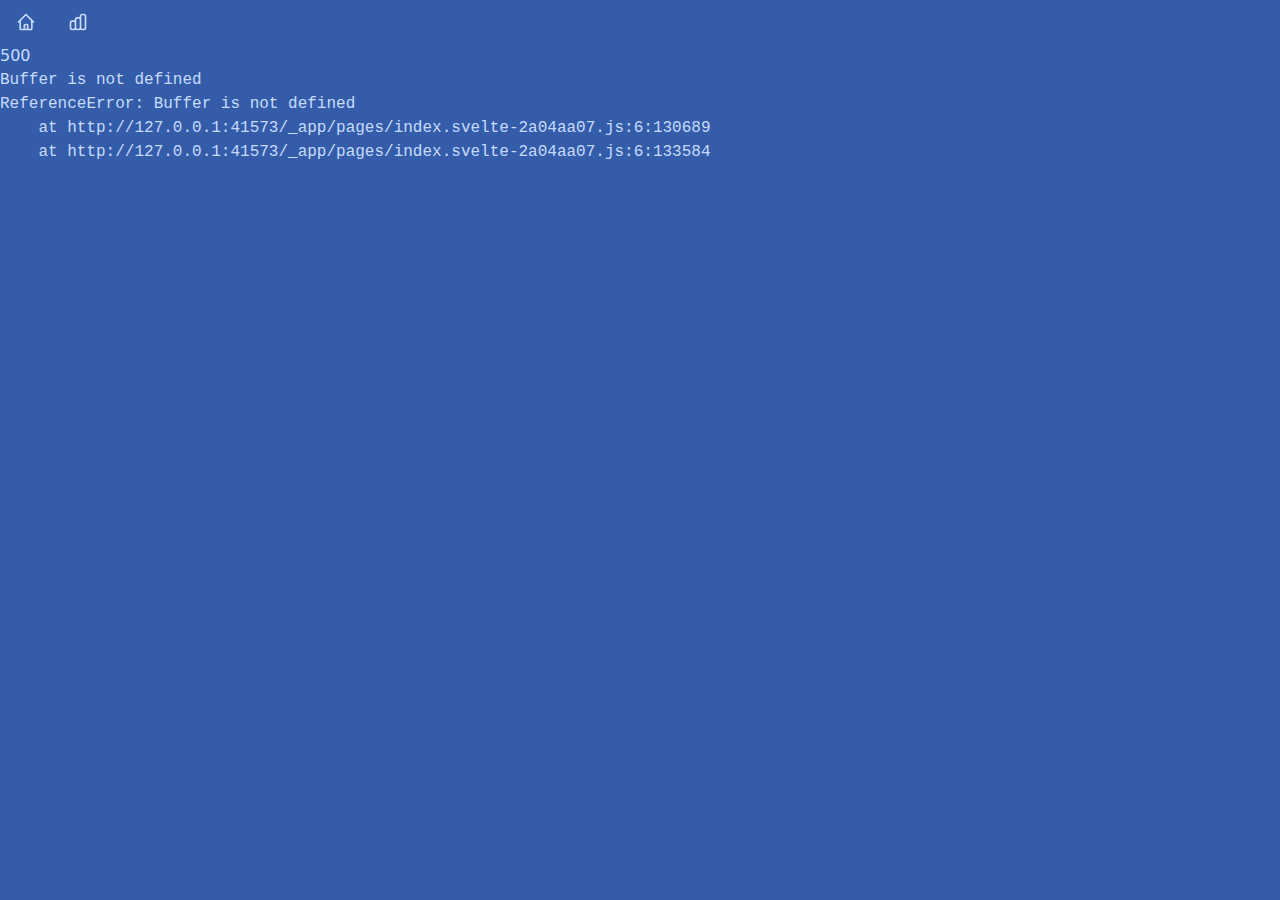
<file: index.html>
<!DOCTYPE html>
<html lang="en" data-theme="aqua">
	<head>
		<meta charset="utf-8" />
		<meta name="description" content="" />
		<link rel="icon" href="./favicon.png" />
		<meta name="viewport" content="width=device-width, initial-scale=1" />
		<meta http-equiv="content-security-policy" content="">
	<link rel="stylesheet" href="/_app/assets/pages/__layout.svelte-b5815e6b.css">
	<link rel="modulepreload" href="/_app/start-9cf61a0e.js">
	<link rel="modulepreload" href="/_app/chunks/index-1bbfa128.js">
	<link rel="modulepreload" href="/_app/pages/__layout.svelte-90166d5e.js">
	<link rel="modulepreload" href="/_app/pages/index.svelte-2a04aa07.js">
	</head>
	<body>
		<div>


<ul class="menu menu-horizontal bg-base-100 rounded-box "><li><a href="/"><svg xmlns="http://www.w3.org/2000/svg" class="h-5 w-5" fill="none" viewBox="0 0 24 24" stroke="currentColor"><path stroke-linecap="round" stroke-linejoin="round" stroke-width="2" d="M3 12l2-2m0 0l7-7 7 7M5 10v10a1 1 0 001 1h3m10-11l2 2m-2-2v10a1 1 0 01-1 1h-3m-6 0a1 1 0 001-1v-4a1 1 0 011-1h2a1 1 0 011 1v4a1 1 0 001 1m-6 0h6"></path></svg></a></li>

  <li><a href="./ap-to-sta"><svg xmlns="http://www.w3.org/2000/svg" class="h-5 w-5" fill="none" viewBox="0 0 24 24" stroke="currentColor"><path stroke-linecap="round" stroke-linejoin="round" stroke-width="2" d="M9 19v-6a2 2 0 00-2-2H5a2 2 0 00-2 2v6a2 2 0 002 2h2a2 2 0 002-2zm0 0V9a2 2 0 012-2h2a2 2 0 012 2v10m-6 0a2 2 0 002 2h2a2 2 0 002-2m0 0V5a2 2 0 012-2h2a2 2 0 012 2v14a2 2 0 01-2 2h-2a2 2 0 01-2-2z"></path></svg></a></li></ul>
  <div class="bg-indigo-300 object-cover flex-col p-8 text-center "><h1 class="text-xl">Or Tapiero Final Project</h1></div>


<div class="bg-indigo-300 object-cover flex-col p-8 text-center "></div>

  <div class="bg-indigo-300 object-cover flex-col p-8 text-center "></div>



<div class="bg-indigo-300 object-cover flex-col p-8 text-center "><h2>Switch On/Off:</h2>
    
    

    </div>


		<script type="module" data-hydrate="j5b03m">
		import { start } from "/_app/start-9cf61a0e.js";
		start({
			target: document.querySelector('[data-hydrate="j5b03m"]').parentNode,
			paths: {"base":"","assets":""},
			session: {},
			route: true,
			spa: false,
			trailing_slash: "never",
			hydrate: {
				status: 200,
				error: null,
				nodes: [
					import("/_app/pages/__layout.svelte-90166d5e.js"),
						import("/_app/pages/index.svelte-2a04aa07.js")
				],
				params: {},
				routeId: ""
			}
		});
	</script></div>
	</body>
</html>
</file>
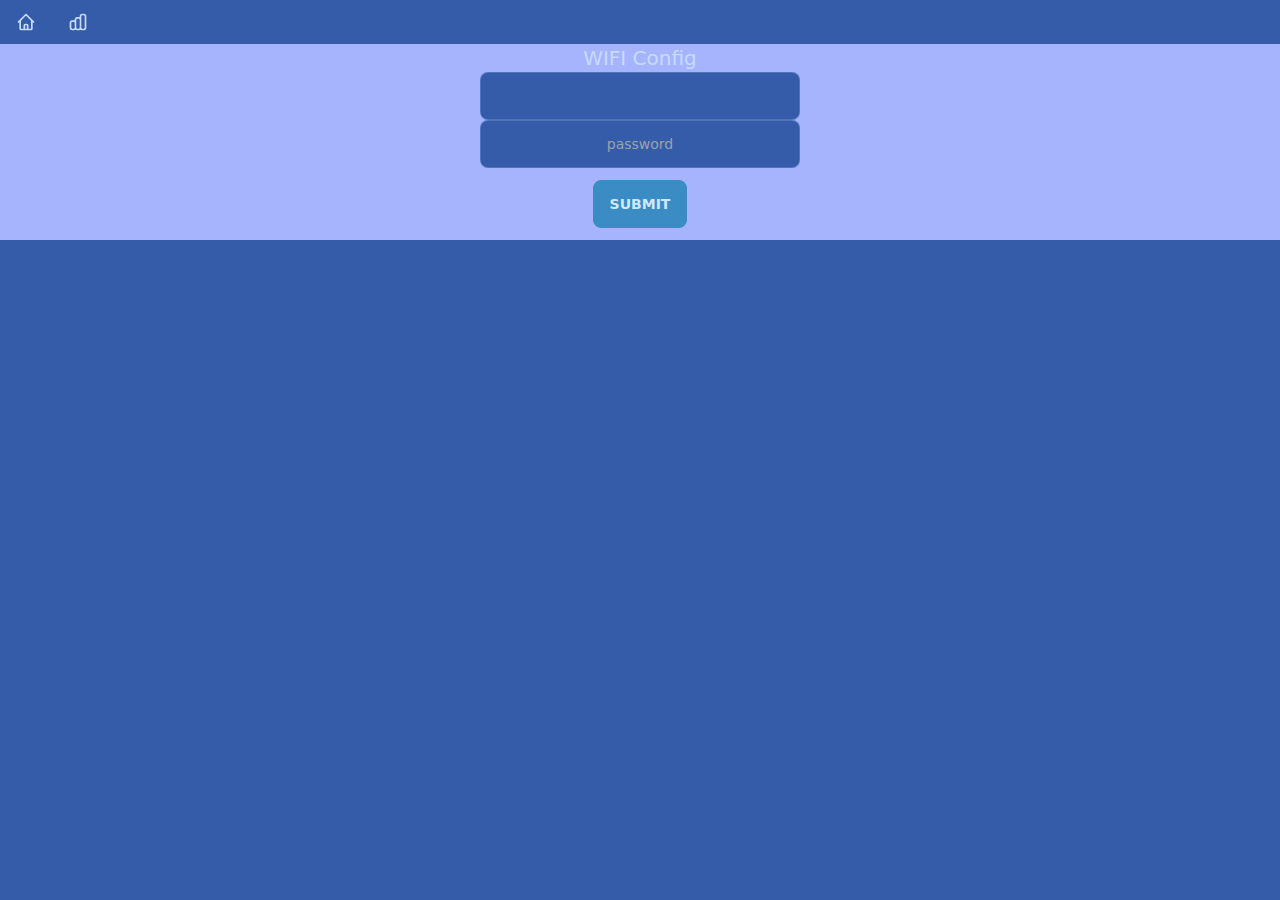
<file: ap-to-sta.html>
<!DOCTYPE html>
<html lang="en" data-theme="aqua">
	<head>
		<meta charset="utf-8" />
		<meta name="description" content="" />
		<link rel="icon" href="./favicon.png" />
		<meta name="viewport" content="width=device-width, initial-scale=1" />
		<meta http-equiv="content-security-policy" content="">
	<link rel="stylesheet" href="/_app/assets/pages/__layout.svelte-b5815e6b.css">
	<link rel="modulepreload" href="/_app/start-9cf61a0e.js">
	<link rel="modulepreload" href="/_app/chunks/index-1bbfa128.js">
	<link rel="modulepreload" href="/_app/pages/__layout.svelte-90166d5e.js">
	<link rel="modulepreload" href="/_app/pages/ap-to-sta.svelte-f6babe36.js">
	</head>
	<body>
		<div>


<ul class="menu menu-horizontal bg-base-100 rounded-box "><li><a href="/"><svg xmlns="http://www.w3.org/2000/svg" class="h-5 w-5" fill="none" viewBox="0 0 24 24" stroke="currentColor"><path stroke-linecap="round" stroke-linejoin="round" stroke-width="2" d="M3 12l2-2m0 0l7-7 7 7M5 10v10a1 1 0 001 1h3m10-11l2 2m-2-2v10a1 1 0 01-1 1h-3m-6 0a1 1 0 001-1v-4a1 1 0 011-1h2a1 1 0 011 1v4a1 1 0 001 1m-6 0h6"></path></svg></a></li>

  <li><a href="./ap-to-sta"><svg xmlns="http://www.w3.org/2000/svg" class="h-5 w-5" fill="none" viewBox="0 0 24 24" stroke="currentColor"><path stroke-linecap="round" stroke-linejoin="round" stroke-width="2" d="M9 19v-6a2 2 0 00-2-2H5a2 2 0 00-2 2v6a2 2 0 002 2h2a2 2 0 002-2zm0 0V9a2 2 0 012-2h2a2 2 0 012 2v10m-6 0a2 2 0 002 2h2a2 2 0 002-2m0 0V5a2 2 0 012-2h2a2 2 0 012 2v14a2 2 0 01-2 2h-2a2 2 0 01-2-2z"></path></svg></a></li></ul>
  <div class="bg-indigo-300 object-cover flex-col text-center "><h1 class="text-xl">WIFI Config</h1></div>

  <div class="bg-indigo-300 object-cover flex-col text-center "><input type="text" class="input input-bordered w-full max-w-xs text-center" value=""></div>


<div class="bg-indigo-300 object-cover flex-col text-center "><input type="password" placeholder="password" class="input input-bordered w-full max-w-xs text-center" value=""></div>
  <div class="bg-indigo-300 object-cover flex-col text-center "><button class="btn m-3 flex-col text-center">Submit</button></div>






		<script type="module" data-hydrate="1iu7hgk">
		import { start } from "/_app/start-9cf61a0e.js";
		start({
			target: document.querySelector('[data-hydrate="1iu7hgk"]').parentNode,
			paths: {"base":"","assets":""},
			session: {},
			route: true,
			spa: false,
			trailing_slash: "never",
			hydrate: {
				status: 200,
				error: null,
				nodes: [
					import("/_app/pages/__layout.svelte-90166d5e.js"),
						import("/_app/pages/ap-to-sta.svelte-f6babe36.js")
				],
				params: {},
				routeId: "ap-to-sta"
			}
		});
	</script></div>
	</body>
</html>
</file>
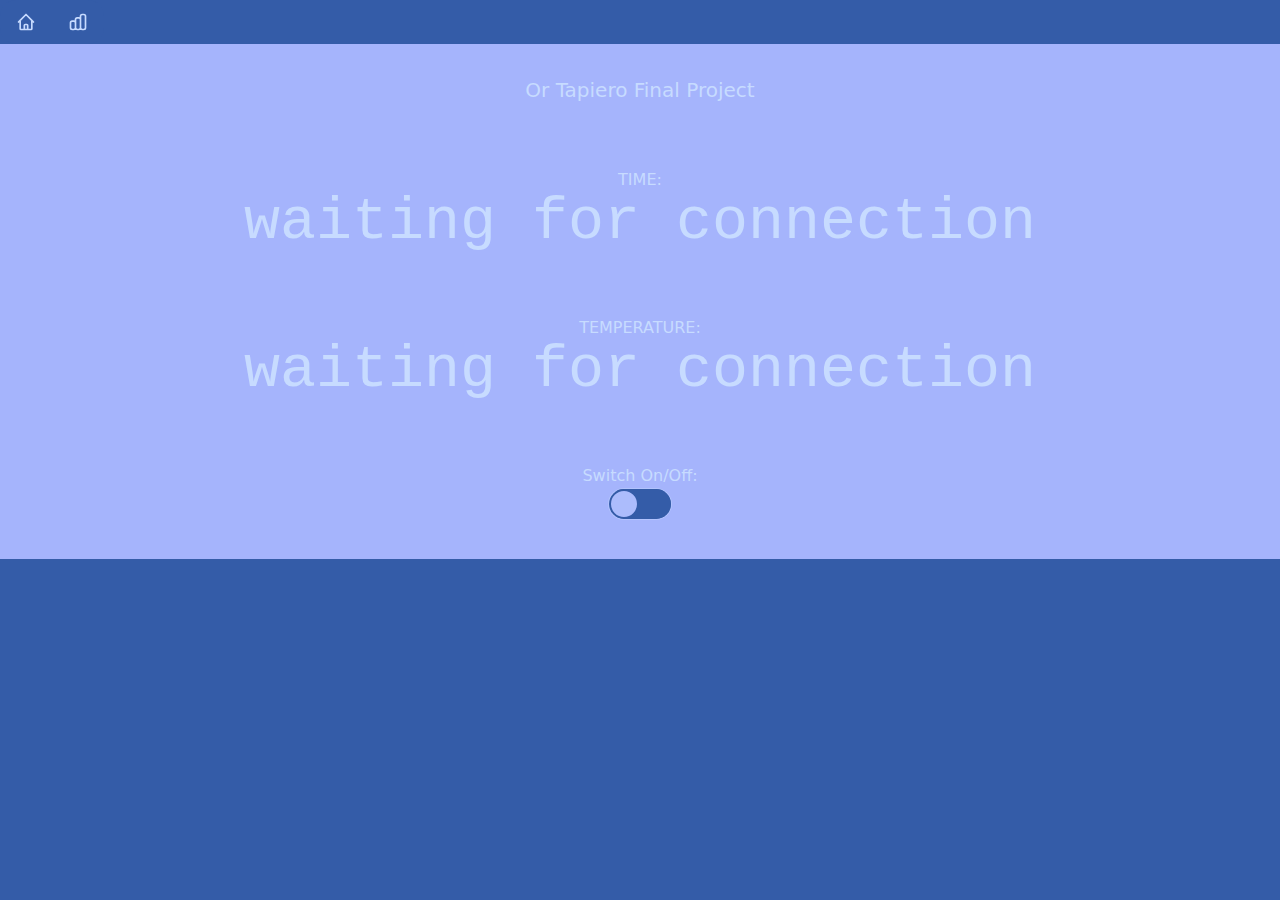
<file: index-websocket-beckup.html>
<!DOCTYPE html>
<html lang="en" data-theme="aqua">
	<head>
		<meta charset="utf-8" />
		<meta name="description" content="" />
		<link rel="icon" href="./favicon.png" />
		<meta name="viewport" content="width=device-width, initial-scale=1" />
		<meta http-equiv="content-security-policy" content="">
	<link rel="stylesheet" href="/_app/assets/pages/__layout.svelte-b5815e6b.css">
	<link rel="modulepreload" href="/_app/start-9cf61a0e.js">
	<link rel="modulepreload" href="/_app/chunks/index-1bbfa128.js">
	<link rel="modulepreload" href="/_app/pages/__layout.svelte-90166d5e.js">
	<link rel="modulepreload" href="/_app/pages/index-websocket-beckup.svelte-8babc4b8.js">
	</head>
	<body>
		<div>


<ul class="menu menu-horizontal bg-base-100 rounded-box "><li><a href="/"><svg xmlns="http://www.w3.org/2000/svg" class="h-5 w-5" fill="none" viewBox="0 0 24 24" stroke="currentColor"><path stroke-linecap="round" stroke-linejoin="round" stroke-width="2" d="M3 12l2-2m0 0l7-7 7 7M5 10v10a1 1 0 001 1h3m10-11l2 2m-2-2v10a1 1 0 01-1 1h-3m-6 0a1 1 0 001-1v-4a1 1 0 011-1h2a1 1 0 011 1v4a1 1 0 001 1m-6 0h6"></path></svg></a></li>

  <li><a href="./ap-to-sta"><svg xmlns="http://www.w3.org/2000/svg" class="h-5 w-5" fill="none" viewBox="0 0 24 24" stroke="currentColor"><path stroke-linecap="round" stroke-linejoin="round" stroke-width="2" d="M9 19v-6a2 2 0 00-2-2H5a2 2 0 00-2 2v6a2 2 0 002 2h2a2 2 0 002-2zm0 0V9a2 2 0 012-2h2a2 2 0 012 2v10m-6 0a2 2 0 002 2h2a2 2 0 002-2m0 0V5a2 2 0 012-2h2a2 2 0 012 2v14a2 2 0 01-2 2h-2a2 2 0 01-2-2z"></path></svg></a></li></ul>
  <div class="bg-indigo-300 object-cover flex-col p-8 text-center "><h1 class="text-xl">Or Tapiero Final Project</h1></div>

<div class="bg-indigo-300 object-cover flex-col p-8 text-center "><h2>TIME:</h2>
    <h2 class="font-mono text-6xl"><span style="waiting for connection">waiting for connection</span></h2></div>

<div class="bg-indigo-300 object-cover flex-col p-8 text-center "><h2>TEMPERATURE:</h2>
  <h2 class="font-mono text-6xl"><span style="waiting for connection">waiting for connection</span></h2></div>

<div class="bg-indigo-300 object-cover flex-col p-8 text-center "><h2>Switch On/Off:</h2>
    <input type="checkbox" class="toggle toggle-lg" unchecked></div>


		<script type="module" data-hydrate="pmo374">
		import { start } from "/_app/start-9cf61a0e.js";
		start({
			target: document.querySelector('[data-hydrate="pmo374"]').parentNode,
			paths: {"base":"","assets":""},
			session: {},
			route: true,
			spa: false,
			trailing_slash: "never",
			hydrate: {
				status: 200,
				error: null,
				nodes: [
					import("/_app/pages/__layout.svelte-90166d5e.js"),
						import("/_app/pages/index-websocket-beckup.svelte-8babc4b8.js")
				],
				params: {},
				routeId: "index-websocket-beckup"
			}
		});
	</script></div>
	</body>
</html>
</file>
<file: _app/assets/pages/__layout.svelte-b5815e6b.css>
*,:before,:after{box-sizing:border-box;border-width:0;border-style:solid;border-color:#e5e7eb}:before,:after{--tw-content: ""}html{line-height:1.5;-webkit-text-size-adjust:100%;-moz-tab-size:4;-o-tab-size:4;tab-size:4;font-family:ui-sans-serif,system-ui,-apple-system,BlinkMacSystemFont,Segoe UI,Roboto,Helvetica Neue,Arial,Noto Sans,sans-serif,"Apple Color Emoji","Segoe UI Emoji",Segoe UI Symbol,"Noto Color Emoji"}body{margin:0;line-height:inherit}hr{height:0;color:inherit;border-top-width:1px}abbr:where([title]){-webkit-text-decoration:underline dotted;text-decoration:underline dotted}h1,h2,h3,h4,h5,h6{font-size:inherit;font-weight:inherit}a{color:inherit;text-decoration:inherit}b,strong{font-weight:bolder}code,kbd,samp,pre{font-family:ui-monospace,SFMono-Regular,Menlo,Monaco,Consolas,Liberation Mono,Courier New,monospace;font-size:1em}small{font-size:80%}sub,sup{font-size:75%;line-height:0;position:relative;vertical-align:baseline}sub{bottom:-.25em}sup{top:-.5em}table{text-indent:0;border-color:inherit;border-collapse:collapse}button,input,optgroup,select,textarea{font-family:inherit;font-size:100%;line-height:inherit;color:inherit;margin:0;padding:0}button,select{text-transform:none}button,[type=button],[type=reset],[type=submit]{-webkit-appearance:button;background-color:transparent;background-image:none}:-moz-focusring{outline:auto}:-moz-ui-invalid{box-shadow:none}progress{vertical-align:baseline}::-webkit-inner-spin-button,::-webkit-outer-spin-button{height:auto}[type=search]{-webkit-appearance:textfield;outline-offset:-2px}::-webkit-search-decoration{-webkit-appearance:none}::-webkit-file-upload-button{-webkit-appearance:button;font:inherit}summary{display:list-item}blockquote,dl,dd,h1,h2,h3,h4,h5,h6,hr,figure,p,pre{margin:0}fieldset{margin:0;padding:0}legend{padding:0}ol,ul,menu{list-style:none;margin:0;padding:0}textarea{resize:vertical}input::-moz-placeholder,textarea::-moz-placeholder{opacity:1;color:#9ca3af}input:-ms-input-placeholder,textarea:-ms-input-placeholder{opacity:1;color:#9ca3af}input::placeholder,textarea::placeholder{opacity:1;color:#9ca3af}button,[role=button]{cursor:pointer}:disabled{cursor:default}img,svg,video,canvas,audio,iframe,embed,object{display:block;vertical-align:middle}img,video{max-width:100%;height:auto}[hidden]{display:none}:root,[data-theme]{background-color:hsla(var(--b1) / var(--tw-bg-opacity, 1));color:hsla(var(--bc) / var(--tw-text-opacity, 1))}html{-webkit-tap-highlight-color:transparent}:root{--p: 259 94% 51%;--pf: 259 94% 41%;--sf: 314 100% 38%;--af: 174 60% 41%;--nf: 219 14% 22%;--in: 198 93% 60%;--su: 158 64% 52%;--wa: 43 96% 56%;--er: 0 91% 71%;--inc: 198 100% 12%;--suc: 158 100% 10%;--wac: 43 100% 11%;--erc: 0 100% 14%;--rounded-box: 1rem;--rounded-btn: .5rem;--rounded-badge: 1.9rem;--animation-btn: .25s;--animation-input: .2s;--btn-text-case: uppercase;--btn-focus-scale: .95;--border-btn: 1px;--tab-border: 1px;--tab-radius: .5rem;--pc: 0 0% 100%;--s: 314 100% 47%;--sc: 0 0% 100%;--a: 174 60% 51%;--ac: 175 44% 15%;--n: 219 14% 28%;--nc: 0 0% 100%;--b1: 0 0% 100%;--b2: 0 0% 95%;--b3: 180 2% 90%;--bc: 215 28% 17%}@media (prefers-color-scheme: dark){:root{--p: 262 80% 50%;--pf: 262 80% 40%;--sf: 316 70% 40%;--af: 175 70% 33%;--in: 198 93% 60%;--su: 158 64% 52%;--wa: 43 96% 56%;--er: 0 91% 71%;--inc: 198 100% 12%;--suc: 158 100% 10%;--wac: 43 100% 11%;--erc: 0 100% 14%;--rounded-box: 1rem;--rounded-btn: .5rem;--rounded-badge: 1.9rem;--animation-btn: .25s;--animation-input: .2s;--btn-text-case: uppercase;--btn-focus-scale: .95;--border-btn: 1px;--tab-border: 1px;--tab-radius: .5rem;--pc: 0 0% 100%;--s: 316 70% 50%;--sc: 0 0% 100%;--a: 175 70% 41%;--ac: 0 0% 100%;--n: 218 18% 12%;--nf: 223 17% 8%;--nc: 220 13% 69%;--b1: 220 18% 20%;--b2: 220 17% 17%;--b3: 219 18% 15%;--bc: 220 13% 69%}}[data-theme=light]{--p: 259 94% 51%;--pf: 259 94% 41%;--sf: 314 100% 38%;--af: 174 60% 41%;--nf: 219 14% 22%;--in: 198 93% 60%;--su: 158 64% 52%;--wa: 43 96% 56%;--er: 0 91% 71%;--inc: 198 100% 12%;--suc: 158 100% 10%;--wac: 43 100% 11%;--erc: 0 100% 14%;--rounded-box: 1rem;--rounded-btn: .5rem;--rounded-badge: 1.9rem;--animation-btn: .25s;--animation-input: .2s;--btn-text-case: uppercase;--btn-focus-scale: .95;--border-btn: 1px;--tab-border: 1px;--tab-radius: .5rem;--pc: 0 0% 100%;--s: 314 100% 47%;--sc: 0 0% 100%;--a: 174 60% 51%;--ac: 175 44% 15%;--n: 219 14% 28%;--nc: 0 0% 100%;--b1: 0 0% 100%;--b2: 0 0% 95%;--b3: 180 2% 90%;--bc: 215 28% 17%}[data-theme=dark]{--p: 262 80% 50%;--pf: 262 80% 40%;--sf: 316 70% 40%;--af: 175 70% 33%;--in: 198 93% 60%;--su: 158 64% 52%;--wa: 43 96% 56%;--er: 0 91% 71%;--inc: 198 100% 12%;--suc: 158 100% 10%;--wac: 43 100% 11%;--erc: 0 100% 14%;--rounded-box: 1rem;--rounded-btn: .5rem;--rounded-badge: 1.9rem;--animation-btn: .25s;--animation-input: .2s;--btn-text-case: uppercase;--btn-focus-scale: .95;--border-btn: 1px;--tab-border: 1px;--tab-radius: .5rem;--pc: 0 0% 100%;--s: 316 70% 50%;--sc: 0 0% 100%;--a: 175 70% 41%;--ac: 0 0% 100%;--n: 218 18% 12%;--nf: 223 17% 8%;--nc: 220 13% 69%;--b1: 220 18% 20%;--b2: 220 17% 17%;--b3: 219 18% 15%;--bc: 220 13% 69%}[data-theme=cupcake]{--p: 183 47% 59%;--pf: 183 47% 47%;--sf: 338 71% 62%;--af: 39 84% 46%;--nf: 280 46% 11%;--in: 198 93% 60%;--su: 158 64% 52%;--wa: 43 96% 56%;--er: 0 91% 71%;--pc: 183 100% 12%;--sc: 338 100% 16%;--ac: 39 100% 12%;--nc: 280 83% 83%;--inc: 198 100% 12%;--suc: 158 100% 10%;--wac: 43 100% 11%;--erc: 0 100% 14%;--rounded-box: 1rem;--rounded-badge: 1.9rem;--animation-btn: .25s;--animation-input: .2s;--btn-text-case: uppercase;--btn-focus-scale: .95;--border-btn: 1px;--s: 338 71% 78%;--a: 39 84% 58%;--n: 280 46% 14%;--b1: 24 33% 97%;--b2: 27 22% 92%;--b3: 22 14% 89%;--bc: 280 46% 14%;--rounded-btn: 1.9rem;--tab-border: 2px;--tab-radius: .5rem}[data-theme=bumblebee]{--p: 41 74% 53%;--pf: 41 74% 42%;--sf: 50 94% 46%;--af: 240 33% 11%;--nf: 240 33% 11%;--b2: 0 0% 90%;--b3: 0 0% 81%;--in: 198 93% 60%;--su: 158 64% 52%;--wa: 43 96% 56%;--er: 0 91% 71%;--bc: 0 0% 20%;--ac: 240 60% 83%;--nc: 240 60% 83%;--inc: 198 100% 12%;--suc: 158 100% 10%;--wac: 43 100% 11%;--erc: 0 100% 14%;--rounded-box: 1rem;--rounded-btn: .5rem;--rounded-badge: 1.9rem;--animation-btn: .25s;--animation-input: .2s;--btn-text-case: uppercase;--btn-focus-scale: .95;--border-btn: 1px;--tab-border: 1px;--tab-radius: .5rem;--pc: 240 33% 14%;--s: 50 94% 58%;--sc: 240 33% 14%;--a: 240 33% 14%;--n: 240 33% 14%;--b1: 0 0% 100%}[data-theme=emerald]{--p: 141 50% 60%;--pf: 141 50% 48%;--sf: 219 96% 48%;--af: 10 81% 45%;--nf: 219 20% 20%;--b2: 0 0% 90%;--b3: 0 0% 81%;--in: 198 93% 60%;--su: 158 64% 52%;--wa: 43 96% 56%;--er: 0 91% 71%;--inc: 198 100% 12%;--suc: 158 100% 10%;--wac: 43 100% 11%;--erc: 0 100% 14%;--rounded-box: 1rem;--rounded-btn: .5rem;--rounded-badge: 1.9rem;--btn-text-case: uppercase;--border-btn: 1px;--tab-border: 1px;--tab-radius: .5rem;--pc: 151 28% 19%;--s: 219 96% 60%;--sc: 210 20% 98%;--a: 10 81% 56%;--ac: 210 20% 98%;--n: 219 20% 25%;--nc: 210 20% 98%;--b1: 0 0% 100%;--bc: 219 20% 25%;--animation-btn: 0;--animation-input: 0;--btn-focus-scale: 1}[data-theme=corporate]{--p: 229 96% 64%;--pf: 229 96% 51%;--sf: 215 26% 47%;--af: 154 49% 48%;--nf: 233 27% 10%;--b2: 0 0% 90%;--b3: 0 0% 81%;--in: 198 93% 60%;--su: 158 64% 52%;--wa: 43 96% 56%;--er: 0 91% 71%;--pc: 229 100% 93%;--sc: 215 100% 12%;--ac: 154 100% 12%;--inc: 198 100% 12%;--suc: 158 100% 10%;--wac: 43 100% 11%;--erc: 0 100% 14%;--btn-text-case: uppercase;--border-btn: 1px;--tab-border: 1px;--tab-radius: .5rem;--s: 215 26% 59%;--a: 154 49% 60%;--n: 233 27% 13%;--nc: 210 38% 95%;--b1: 0 0% 100%;--bc: 233 27% 13%;--rounded-box: .25rem;--rounded-btn: .125rem;--rounded-badge: .125rem;--animation-btn: 0;--animation-input: 0;--btn-focus-scale: 1}[data-theme=synthwave]{--p: 321 70% 69%;--pf: 321 70% 55%;--sf: 197 87% 52%;--af: 48 89% 46%;--nf: 253 61% 15%;--b2: 254 59% 23%;--b3: 254 59% 21%;--pc: 321 100% 14%;--sc: 197 100% 13%;--ac: 48 100% 11%;--rounded-box: 1rem;--rounded-btn: .5rem;--rounded-badge: 1.9rem;--animation-btn: .25s;--animation-input: .2s;--btn-text-case: uppercase;--btn-focus-scale: .95;--border-btn: 1px;--tab-border: 1px;--tab-radius: .5rem;--s: 197 87% 65%;--a: 48 89% 57%;--n: 253 61% 19%;--nc: 260 60% 98%;--b1: 254 59% 26%;--bc: 260 60% 98%;--in: 199 87% 64%;--inc: 257 63% 17%;--su: 168 74% 68%;--suc: 257 63% 17%;--wa: 48 89% 57%;--wac: 257 63% 17%;--er: 352 74% 57%;--erc: 260 60% 98%}[data-theme=retro]{--p: 3 74% 76%;--pf: 3 74% 61%;--sf: 145 27% 58%;--af: 49 67% 61%;--nf: 42 17% 34%;--inc: 221 100% 91%;--suc: 142 100% 87%;--wac: 32 100% 9%;--erc: 0 100% 90%;--animation-btn: .25s;--animation-input: .2s;--btn-text-case: uppercase;--btn-focus-scale: .95;--border-btn: 1px;--tab-border: 1px;--tab-radius: .5rem;--pc: 345 5% 15%;--s: 145 27% 72%;--sc: 345 5% 15%;--a: 49 67% 76%;--ac: 345 5% 15%;--n: 42 17% 42%;--nc: 45 47% 80%;--b1: 45 47% 80%;--b2: 45 37% 72%;--b3: 42 36% 65%;--bc: 345 5% 15%;--in: 221 83% 53%;--su: 142 76% 36%;--wa: 32 95% 44%;--er: 0 72% 51%;--rounded-box: .4rem;--rounded-btn: .4rem;--rounded-badge: .4rem}[data-theme=cyberpunk]{font-family:ui-monospace,SFMono-Regular,Menlo,Monaco,Consolas,Liberation Mono,Courier New,monospace;--pf: 345 100% 58%;--sf: 195 80% 56%;--af: 276 74% 57%;--nf: 57 100% 10%;--b2: 56 100% 45%;--b3: 56 100% 41%;--in: 198 93% 60%;--su: 158 64% 52%;--wa: 43 96% 56%;--er: 0 91% 71%;--bc: 56 100% 10%;--pc: 345 100% 15%;--sc: 195 100% 14%;--ac: 276 100% 14%;--inc: 198 100% 12%;--suc: 158 100% 10%;--wac: 43 100% 11%;--erc: 0 100% 14%;--animation-btn: .25s;--animation-input: .2s;--btn-text-case: uppercase;--btn-focus-scale: .95;--border-btn: 1px;--tab-border: 1px;--p: 345 100% 73%;--s: 195 80% 70%;--a: 276 74% 71%;--n: 57 100% 13%;--nc: 56 100% 50%;--b1: 56 100% 50%;--rounded-box: 0;--rounded-btn: 0;--rounded-badge: 0;--tab-radius: 0}[data-theme=valentine]{--p: 353 74% 67%;--pf: 353 74% 54%;--sf: 254 86% 61%;--af: 181 56% 56%;--nf: 336 43% 38%;--b2: 318 46% 80%;--b3: 318 46% 72%;--pc: 353 100% 13%;--sc: 254 100% 15%;--ac: 181 100% 14%;--inc: 221 100% 91%;--suc: 142 100% 87%;--wac: 32 100% 9%;--erc: 0 100% 90%;--rounded-box: 1rem;--rounded-badge: 1.9rem;--animation-btn: .25s;--animation-input: .2s;--btn-text-case: uppercase;--btn-focus-scale: .95;--border-btn: 1px;--tab-border: 1px;--tab-radius: .5rem;--s: 254 86% 77%;--a: 181 56% 70%;--n: 336 43% 48%;--nc: 318 46% 89%;--b1: 318 46% 89%;--bc: 344 38% 28%;--in: 221 83% 53%;--su: 142 76% 36%;--wa: 32 95% 44%;--er: 0 72% 51%;--rounded-btn: 1.9rem}[data-theme=halloween]{--p: 32 89% 52%;--pf: 32 89% 42%;--sf: 271 46% 34%;--af: 91 100% 26%;--nf: 180 4% 9%;--b2: 0 0% 12%;--b3: 0 0% 10%;--bc: 0 0% 83%;--sc: 271 100% 88%;--ac: 91 100% 7%;--nc: 180 5% 82%;--inc: 221 100% 91%;--suc: 142 100% 87%;--wac: 32 100% 9%;--erc: 0 100% 90%;--rounded-box: 1rem;--rounded-btn: .5rem;--rounded-badge: 1.9rem;--animation-btn: .25s;--animation-input: .2s;--btn-text-case: uppercase;--btn-focus-scale: .95;--border-btn: 1px;--tab-border: 1px;--tab-radius: .5rem;--pc: 180 7% 8%;--s: 271 46% 42%;--a: 91 100% 33%;--n: 180 4% 11%;--b1: 0 0% 13%;--in: 221 83% 53%;--su: 142 76% 36%;--wa: 32 95% 44%;--er: 0 72% 51%}[data-theme=garden]{--p: 139 16% 43%;--pf: 139 16% 34%;--sf: 97 37% 75%;--af: 0 68% 75%;--nf: 0 4% 28%;--b2: 0 4% 82%;--b3: 0 4% 74%;--in: 198 93% 60%;--su: 158 64% 52%;--wa: 43 96% 56%;--er: 0 91% 71%;--pc: 139 100% 89%;--inc: 198 100% 12%;--suc: 158 100% 10%;--wac: 43 100% 11%;--erc: 0 100% 14%;--rounded-box: 1rem;--rounded-btn: .5rem;--rounded-badge: 1.9rem;--animation-btn: .25s;--animation-input: .2s;--btn-text-case: uppercase;--btn-focus-scale: .95;--border-btn: 1px;--tab-border: 1px;--tab-radius: .5rem;--s: 97 37% 93%;--sc: 96 32% 15%;--a: 0 68% 94%;--ac: 0 22% 16%;--n: 0 4% 35%;--nc: 0 4% 91%;--b1: 0 4% 91%;--bc: 0 3% 6%}[data-theme=forest]{--p: 141 72% 42%;--pf: 141 72% 34%;--sf: 141 75% 38%;--af: 35 69% 42%;--nf: 0 10% 5%;--b2: 0 12% 7%;--b3: 0 12% 7%;--in: 198 93% 60%;--su: 158 64% 52%;--wa: 43 96% 56%;--er: 0 91% 71%;--bc: 0 12% 82%;--pc: 141 100% 8%;--sc: 141 100% 10%;--ac: 35 100% 10%;--nc: 0 7% 81%;--inc: 198 100% 12%;--suc: 158 100% 10%;--wac: 43 100% 11%;--erc: 0 100% 14%;--rounded-box: 1rem;--rounded-badge: 1.9rem;--animation-btn: .25s;--animation-input: .2s;--btn-text-case: uppercase;--btn-focus-scale: .95;--border-btn: 1px;--tab-border: 1px;--tab-radius: .5rem;--s: 141 75% 48%;--a: 35 69% 52%;--n: 0 10% 6%;--b1: 0 12% 8%;--rounded-btn: 1.9rem}[data-theme=aqua]{--p: 182 93% 49%;--pf: 182 93% 40%;--sf: 274 31% 45%;--af: 47 100% 64%;--nf: 205 54% 40%;--b2: 219 53% 39%;--b3: 219 53% 35%;--bc: 219 100% 89%;--sc: 274 100% 91%;--ac: 47 100% 16%;--nc: 205 100% 90%;--inc: 221 100% 91%;--suc: 142 100% 87%;--wac: 32 100% 9%;--erc: 0 100% 90%;--rounded-box: 1rem;--rounded-btn: .5rem;--rounded-badge: 1.9rem;--animation-btn: .25s;--animation-input: .2s;--btn-text-case: uppercase;--btn-focus-scale: .95;--border-btn: 1px;--tab-border: 1px;--tab-radius: .5rem;--pc: 181 100% 17%;--s: 274 31% 57%;--a: 47 100% 80%;--n: 205 54% 50%;--b1: 219 53% 43%;--in: 221 83% 53%;--su: 142 76% 36%;--wa: 32 95% 44%;--er: 0 72% 51%}[data-theme=lofi]{--p: 0 0% 5%;--pf: 0 0% 4%;--sf: 0 2% 8%;--af: 0 0% 12%;--nf: 0 0% 0%;--btn-text-case: uppercase;--border-btn: 1px;--tab-border: 1px;--pc: 0 0% 100%;--s: 0 2% 10%;--sc: 0 0% 100%;--a: 0 0% 15%;--ac: 0 0% 100%;--n: 0 0% 0%;--nc: 0 0% 100%;--b1: 0 0% 100%;--b2: 0 0% 95%;--b3: 0 2% 90%;--bc: 0 0% 0%;--in: 212 100% 48%;--inc: 0 0% 100%;--su: 137 72% 46%;--suc: 0 0% 100%;--wa: 5 100% 66%;--wac: 0 0% 100%;--er: 325 78% 49%;--erc: 0 0% 100%;--rounded-box: .25rem;--rounded-btn: .125rem;--rounded-badge: .125rem;--animation-btn: 0;--animation-input: 0;--btn-focus-scale: 1;--tab-radius: 0}[data-theme=pastel]{--p: 284 22% 80%;--pf: 284 22% 64%;--sf: 352 70% 70%;--af: 158 55% 65%;--nf: 199 44% 49%;--in: 198 93% 60%;--su: 158 64% 52%;--wa: 43 96% 56%;--er: 0 91% 71%;--bc: 0 0% 20%;--pc: 284 59% 16%;--sc: 352 100% 18%;--ac: 158 100% 16%;--nc: 199 100% 12%;--inc: 198 100% 12%;--suc: 158 100% 10%;--wac: 43 100% 11%;--erc: 0 100% 14%;--rounded-box: 1rem;--rounded-badge: 1.9rem;--animation-btn: .25s;--animation-input: .2s;--btn-text-case: uppercase;--btn-focus-scale: .95;--border-btn: 1px;--tab-border: 1px;--tab-radius: .5rem;--s: 352 70% 88%;--a: 158 55% 81%;--n: 199 44% 61%;--b1: 0 0% 100%;--b2: 210 20% 98%;--b3: 216 12% 84%;--rounded-btn: 1.9rem}[data-theme=fantasy]{--p: 296 83% 25%;--pf: 296 83% 20%;--sf: 200 100% 30%;--af: 31 94% 41%;--nf: 215 28% 13%;--b2: 0 0% 90%;--b3: 0 0% 81%;--in: 198 93% 60%;--su: 158 64% 52%;--wa: 43 96% 56%;--er: 0 91% 71%;--pc: 296 100% 85%;--sc: 200 100% 87%;--ac: 31 100% 10%;--nc: 215 62% 83%;--inc: 198 100% 12%;--suc: 158 100% 10%;--wac: 43 100% 11%;--erc: 0 100% 14%;--rounded-box: 1rem;--rounded-btn: .5rem;--rounded-badge: 1.9rem;--animation-btn: .25s;--animation-input: .2s;--btn-text-case: uppercase;--btn-focus-scale: .95;--border-btn: 1px;--tab-border: 1px;--tab-radius: .5rem;--s: 200 100% 37%;--a: 31 94% 51%;--n: 215 28% 17%;--b1: 0 0% 100%;--bc: 215 28% 17%}[data-theme=wireframe]{font-family:Chalkboard,comic sans ms,sanssecondaryerif;--pf: 0 0% 58%;--sf: 0 0% 58%;--af: 0 0% 58%;--nf: 0 0% 74%;--bc: 0 0% 20%;--pc: 0 0% 14%;--sc: 0 0% 14%;--ac: 0 0% 14%;--nc: 0 0% 18%;--inc: 240 100% 90%;--suc: 120 100% 85%;--wac: 60 100% 10%;--erc: 0 100% 90%;--animation-btn: .25s;--animation-input: .2s;--btn-text-case: uppercase;--btn-focus-scale: .95;--border-btn: 1px;--tab-border: 1px;--p: 0 0% 72%;--s: 0 0% 72%;--a: 0 0% 72%;--n: 0 0% 92%;--b1: 0 0% 100%;--b2: 0 0% 93%;--b3: 0 0% 87%;--in: 240 100% 50%;--su: 120 100% 25%;--wa: 60 30% 50%;--er: 0 100% 50%;--rounded-box: .2rem;--rounded-btn: .2rem;--rounded-badge: .2rem;--tab-radius: .2rem}[data-theme=black]{--p: 0 2% 20%;--pf: 0 2% 16%;--sf: 0 2% 16%;--af: 0 2% 16%;--bc: 0 0% 80%;--pc: 0 5% 84%;--sc: 0 5% 84%;--ac: 0 5% 84%;--nc: 0 3% 83%;--inc: 240 100% 90%;--suc: 120 100% 85%;--wac: 60 100% 10%;--erc: 0 100% 90%;--border-btn: 1px;--tab-border: 1px;--s: 0 2% 20%;--a: 0 2% 20%;--b1: 0 0% 0%;--b2: 0 0% 5%;--b3: 0 2% 10%;--n: 0 1% 15%;--nf: 0 2% 20%;--in: 240 100% 50%;--su: 120 100% 25%;--wa: 60 100% 50%;--er: 0 100% 50%;--rounded-box: 0;--rounded-btn: 0;--rounded-badge: 0;--animation-btn: 0;--animation-input: 0;--btn-text-case: lowercase;--btn-focus-scale: 1;--tab-radius: 0}[data-theme=luxury]{--p: 0 0% 100%;--pf: 0 0% 80%;--sf: 218 54% 14%;--af: 319 22% 21%;--nf: 270 4% 7%;--pc: 0 0% 20%;--sc: 218 100% 84%;--ac: 319 85% 85%;--inc: 202 100% 14%;--suc: 89 100% 10%;--wac: 54 100% 13%;--erc: 0 100% 14%;--rounded-box: 1rem;--rounded-btn: .5rem;--rounded-badge: 1.9rem;--animation-btn: .25s;--animation-input: .2s;--btn-text-case: uppercase;--btn-focus-scale: .95;--border-btn: 1px;--tab-border: 1px;--tab-radius: .5rem;--s: 218 54% 18%;--a: 319 22% 26%;--n: 270 4% 9%;--nc: 37 67% 58%;--b1: 240 10% 4%;--b2: 270 4% 9%;--b3: 270 2% 18%;--bc: 37 67% 58%;--in: 202 100% 70%;--su: 89 62% 52%;--wa: 54 69% 64%;--er: 0 100% 72%}[data-theme=dracula]{--p: 326 100% 74%;--pf: 326 100% 59%;--sf: 265 89% 62%;--af: 31 100% 57%;--nf: 230 15% 24%;--b2: 231 15% 17%;--b3: 231 15% 15%;--pc: 326 100% 15%;--sc: 265 100% 16%;--ac: 31 100% 14%;--nc: 230 71% 86%;--inc: 191 100% 15%;--suc: 135 100% 13%;--wac: 65 100% 15%;--erc: 0 100% 93%;--rounded-box: 1rem;--rounded-btn: .5rem;--rounded-badge: 1.9rem;--animation-btn: .25s;--animation-input: .2s;--btn-text-case: uppercase;--btn-focus-scale: .95;--border-btn: 1px;--tab-border: 1px;--tab-radius: .5rem;--s: 265 89% 78%;--a: 31 100% 71%;--n: 230 15% 30%;--b1: 231 15% 18%;--bc: 60 30% 96%;--in: 191 97% 77%;--su: 135 94% 65%;--wa: 65 92% 76%;--er: 0 100% 67%}[data-theme=cmyk]{--p: 203 83% 60%;--pf: 203 83% 48%;--sf: 335 78% 48%;--af: 56 100% 48%;--nf: 0 0% 8%;--b2: 0 0% 90%;--b3: 0 0% 81%;--bc: 0 0% 20%;--pc: 203 100% 12%;--sc: 335 100% 92%;--ac: 56 100% 12%;--nc: 0 0% 82%;--inc: 192 100% 10%;--suc: 291 100% 88%;--wac: 25 100% 11%;--erc: 4 100% 91%;--rounded-box: 1rem;--rounded-btn: .5rem;--rounded-badge: 1.9rem;--animation-btn: .25s;--animation-input: .2s;--btn-text-case: uppercase;--btn-focus-scale: .95;--border-btn: 1px;--tab-border: 1px;--tab-radius: .5rem;--s: 335 78% 60%;--a: 56 100% 60%;--n: 0 0% 10%;--b1: 0 0% 100%;--in: 192 48% 52%;--su: 291 48% 38%;--wa: 25 85% 57%;--er: 4 81% 56%}[data-theme=autumn]{--p: 344 96% 28%;--pf: 344 96% 22%;--sf: 0 63% 47%;--af: 27 56% 50%;--nf: 22 17% 35%;--b2: 0 0% 85%;--b3: 0 0% 77%;--bc: 0 0% 19%;--pc: 344 100% 86%;--sc: 0 100% 92%;--ac: 27 100% 13%;--nc: 22 100% 89%;--inc: 187 100% 10%;--suc: 165 100% 9%;--wac: 30 100% 10%;--erc: 354 100% 90%;--rounded-box: 1rem;--rounded-btn: .5rem;--rounded-badge: 1.9rem;--animation-btn: .25s;--animation-input: .2s;--btn-text-case: uppercase;--btn-focus-scale: .95;--border-btn: 1px;--tab-border: 1px;--tab-radius: .5rem;--s: 0 63% 58%;--a: 27 56% 63%;--n: 22 17% 44%;--b1: 0 0% 95%;--in: 187 48% 50%;--su: 165 34% 43%;--wa: 30 84% 50%;--er: 354 79% 49%}[data-theme=business]{--p: 210 64% 31%;--pf: 210 64% 24%;--sf: 200 13% 44%;--af: 13 80% 48%;--nf: 213 14% 13%;--b2: 0 0% 11%;--b3: 0 0% 10%;--bc: 0 0% 83%;--pc: 210 100% 86%;--sc: 200 100% 11%;--ac: 13 100% 12%;--nc: 213 28% 83%;--inc: 199 100% 88%;--suc: 144 100% 11%;--wac: 39 100% 12%;--erc: 6 100% 89%;--animation-btn: .25s;--animation-input: .2s;--btn-text-case: uppercase;--btn-focus-scale: .95;--border-btn: 1px;--tab-border: 1px;--tab-radius: .5rem;--s: 200 13% 55%;--a: 13 80% 60%;--n: 213 14% 16%;--b1: 0 0% 13%;--in: 199 100% 42%;--su: 144 31% 56%;--wa: 39 64% 60%;--er: 6 56% 43%;--rounded-box: .25rem;--rounded-btn: .125rem;--rounded-badge: .125rem}[data-theme=acid]{--p: 303 100% 50%;--pf: 303 100% 40%;--sf: 27 100% 40%;--af: 72 98% 40%;--nf: 238 43% 14%;--b2: 0 0% 88%;--b3: 0 0% 79%;--bc: 0 0% 20%;--pc: 303 100% 90%;--sc: 27 100% 10%;--ac: 72 100% 10%;--nc: 238 99% 83%;--inc: 210 100% 12%;--suc: 149 100% 12%;--wac: 53 100% 11%;--erc: 1 100% 89%;--animation-btn: .25s;--animation-input: .2s;--btn-text-case: uppercase;--btn-focus-scale: .95;--border-btn: 1px;--tab-border: 1px;--tab-radius: .5rem;--s: 27 100% 50%;--a: 72 98% 50%;--n: 238 43% 17%;--b1: 0 0% 98%;--in: 210 92% 58%;--su: 149 50% 58%;--wa: 53 93% 57%;--er: 1 100% 45%;--rounded-box: 1.25rem;--rounded-btn: 1rem;--rounded-badge: 1rem}[data-theme=lemonade]{--p: 89 96% 31%;--pf: 89 96% 24%;--sf: 60 81% 44%;--af: 63 80% 71%;--nf: 238 43% 14%;--b2: 0 0% 90%;--b3: 0 0% 81%;--bc: 0 0% 20%;--pc: 89 100% 86%;--sc: 60 100% 11%;--ac: 63 100% 18%;--nc: 238 99% 83%;--inc: 192 79% 17%;--suc: 74 100% 16%;--wac: 50 100% 15%;--erc: 1 100% 17%;--rounded-box: 1rem;--rounded-btn: .5rem;--rounded-badge: 1.9rem;--animation-btn: .25s;--animation-input: .2s;--btn-text-case: uppercase;--btn-focus-scale: .95;--border-btn: 1px;--tab-border: 1px;--tab-radius: .5rem;--s: 60 81% 55%;--a: 63 80% 88%;--n: 238 43% 17%;--b1: 0 0% 100%;--in: 192 39% 85%;--su: 74 76% 79%;--wa: 50 87% 75%;--er: 1 70% 83%}[data-theme=night]{--p: 198 93% 60%;--pf: 198 93% 48%;--sf: 234 89% 59%;--af: 329 86% 56%;--b2: 222 47% 10%;--b3: 222 47% 9%;--bc: 222 66% 82%;--pc: 198 100% 12%;--sc: 234 100% 15%;--ac: 329 100% 14%;--nc: 217 76% 83%;--inc: 198 100% 10%;--suc: 172 100% 10%;--wac: 41 100% 13%;--erc: 351 100% 14%;--rounded-box: 1rem;--rounded-btn: .5rem;--rounded-badge: 1.9rem;--animation-btn: .25s;--animation-input: .2s;--btn-text-case: uppercase;--btn-focus-scale: .95;--border-btn: 1px;--tab-border: 1px;--tab-radius: .5rem;--s: 234 89% 74%;--a: 329 86% 70%;--n: 217 33% 17%;--nf: 217 30% 22%;--b1: 222 47% 11%;--in: 198 90% 48%;--su: 172 66% 50%;--wa: 41 88% 64%;--er: 351 95% 71%}[data-theme=coffee]{--p: 30 67% 58%;--pf: 30 67% 46%;--sf: 182 25% 16%;--af: 194 74% 20%;--nf: 300 20% 5%;--b2: 306 19% 10%;--b3: 306 19% 9%;--pc: 30 100% 12%;--sc: 182 67% 84%;--ac: 194 100% 85%;--nc: 300 14% 81%;--inc: 171 100% 13%;--suc: 93 100% 12%;--wac: 43 100% 14%;--erc: 10 100% 15%;--rounded-box: 1rem;--rounded-btn: .5rem;--rounded-badge: 1.9rem;--animation-btn: .25s;--animation-input: .2s;--btn-text-case: uppercase;--btn-focus-scale: .95;--border-btn: 1px;--tab-border: 1px;--tab-radius: .5rem;--s: 182 25% 20%;--a: 194 74% 25%;--n: 300 20% 6%;--b1: 306 19% 11%;--bc: 37 8% 42%;--in: 171 37% 67%;--su: 93 25% 62%;--wa: 43 100% 69%;--er: 10 95% 75%}[data-theme=winter]{--p: 212 100% 51%;--pf: 212 100% 41%;--sf: 247 47% 35%;--af: 310 49% 42%;--nf: 217 92% 8%;--pc: 212 100% 90%;--sc: 247 100% 89%;--ac: 310 100% 90%;--nc: 217 100% 82%;--inc: 192 100% 16%;--suc: 182 100% 13%;--wac: 32 100% 17%;--erc: 0 100% 14%;--rounded-box: 1rem;--rounded-btn: .5rem;--rounded-badge: 1.9rem;--animation-btn: .25s;--animation-input: .2s;--btn-text-case: uppercase;--btn-focus-scale: .95;--border-btn: 1px;--tab-border: 1px;--tab-radius: .5rem;--s: 247 47% 43%;--a: 310 49% 52%;--n: 217 92% 10%;--b1: 0 0% 100%;--b2: 217 100% 97%;--b3: 219 44% 92%;--bc: 214 30% 32%;--in: 192 93% 78%;--su: 182 47% 66%;--wa: 32 62% 84%;--er: 0 63% 72%}*,:before,:after{--tw-translate-x: 0;--tw-translate-y: 0;--tw-rotate: 0;--tw-skew-x: 0;--tw-skew-y: 0;--tw-scale-x: 1;--tw-scale-y: 1;--tw-pan-x: ;--tw-pan-y: ;--tw-pinch-zoom: ;--tw-scroll-snap-strictness: proximity;--tw-ordinal: ;--tw-slashed-zero: ;--tw-numeric-figure: ;--tw-numeric-spacing: ;--tw-numeric-fraction: ;--tw-ring-inset: ;--tw-ring-offset-width: 0px;--tw-ring-offset-color: #fff;--tw-ring-color: rgb(59 130 246 / .5);--tw-ring-offset-shadow: 0 0 #0000;--tw-ring-shadow: 0 0 #0000;--tw-shadow: 0 0 #0000;--tw-shadow-colored: 0 0 #0000;--tw-blur: ;--tw-brightness: ;--tw-contrast: ;--tw-grayscale: ;--tw-hue-rotate: ;--tw-invert: ;--tw-saturate: ;--tw-sepia: ;--tw-drop-shadow: ;--tw-backdrop-blur: ;--tw-backdrop-brightness: ;--tw-backdrop-contrast: ;--tw-backdrop-grayscale: ;--tw-backdrop-hue-rotate: ;--tw-backdrop-invert: ;--tw-backdrop-opacity: ;--tw-backdrop-saturate: ;--tw-backdrop-sepia: }.alert{display:flex;width:100%;flex-direction:column;align-items:center;justify-content:space-between;gap:1rem;--tw-bg-opacity: 1;background-color:hsl(var(--b2, var(--b1)) / var(--tw-bg-opacity));padding:1rem;border-radius:var(--rounded-box, 1rem)}.alert>:not([hidden])~:not([hidden]){--tw-space-y-reverse: 0;margin-top:calc(.5rem * calc(1 - var(--tw-space-y-reverse)));margin-bottom:calc(.5rem * var(--tw-space-y-reverse))}@media (min-width: 768px){.alert{flex-direction:row}.alert>:not([hidden])~:not([hidden]){--tw-space-y-reverse: 0;margin-top:calc(0px * calc(1 - var(--tw-space-y-reverse)));margin-bottom:calc(0px * var(--tw-space-y-reverse))}}.alert>:where(*){display:flex;align-items:center;gap:.5rem}.avatar.placeholder>div{display:flex;align-items:center;justify-content:center}.btn{display:inline-flex;flex-shrink:0;cursor:pointer;-webkit-user-select:none;-moz-user-select:none;-ms-user-select:none;user-select:none;flex-wrap:wrap;align-items:center;justify-content:center;border-color:transparent;border-color:hsl(var(--n) / var(--tw-border-opacity));text-align:center;transition-property:color,background-color,border-color,fill,stroke,opacity,box-shadow,transform,filter,-webkit-text-decoration-color,-webkit-backdrop-filter;transition-property:color,background-color,border-color,text-decoration-color,fill,stroke,opacity,box-shadow,transform,filter,backdrop-filter;transition-property:color,background-color,border-color,text-decoration-color,fill,stroke,opacity,box-shadow,transform,filter,backdrop-filter,-webkit-text-decoration-color,-webkit-backdrop-filter;transition-duration:.2s;transition-timing-function:cubic-bezier(.4,0,.2,1);border-radius:var(--rounded-btn, .5rem);height:3rem;padding-left:1rem;padding-right:1rem;font-size:.875rem;line-height:1.25rem;line-height:1em;min-height:3rem;font-weight:600;text-transform:uppercase;text-transform:var(--btn-text-case, uppercase);-webkit-text-decoration-line:none;text-decoration-line:none;border-width:var(--border-btn, 1px);-webkit-animation:button-pop var(--animation-btn, .25s) ease-out;animation:button-pop var(--animation-btn, .25s) ease-out;--tw-border-opacity: 1;--tw-bg-opacity: 1;background-color:hsl(var(--n) / var(--tw-bg-opacity));--tw-text-opacity: 1;color:hsl(var(--nc) / var(--tw-text-opacity))}.btn-disabled,.btn[disabled],.btn.loading,.btn.loading:hover{pointer-events:none}.btn.loading:before{margin-right:.5rem;height:1rem;width:1rem;border-radius:9999px;border-width:2px;-webkit-animation:spin 2s linear infinite;animation:spin 2s linear infinite;content:"";border-top-color:transparent;border-left-color:transparent;border-bottom-color:currentColor;border-right-color:currentColor}@media (prefers-reduced-motion: reduce){.btn.loading:before{-webkit-animation:spin 10s linear infinite;animation:spin 10s linear infinite}}@-webkit-keyframes spin{0%{transform:rotate(0)}to{transform:rotate(360deg)}}@keyframes spin{0%{transform:rotate(0)}to{transform:rotate(360deg)}}.btn-group>input[type=radio].btn{-webkit-appearance:none;-moz-appearance:none;appearance:none}.btn-group>input[type=radio].btn:before{content:attr(data-title)}.checkbox{flex-shrink:0;--chkbg: var(--bc);--chkfg: var(--b1);height:1.5rem;width:1.5rem;cursor:pointer;-webkit-appearance:none;-moz-appearance:none;appearance:none;border-width:1px;border-color:hsl(var(--bc) / var(--tw-border-opacity));--tw-border-opacity: .2;border-radius:var(--rounded-btn, .5rem)}.input{flex-shrink:1;transition-property:color,background-color,border-color,fill,stroke,opacity,box-shadow,transform,filter,-webkit-text-decoration-color,-webkit-backdrop-filter;transition-property:color,background-color,border-color,text-decoration-color,fill,stroke,opacity,box-shadow,transform,filter,backdrop-filter;transition-property:color,background-color,border-color,text-decoration-color,fill,stroke,opacity,box-shadow,transform,filter,backdrop-filter,-webkit-text-decoration-color,-webkit-backdrop-filter;transition-duration:.2s;transition-timing-function:cubic-bezier(.4,0,.2,1);height:3rem;padding-left:1rem;padding-right:1rem;font-size:.875rem;line-height:1.25rem;line-height:2;border-width:1px;border-color:hsl(var(--bc) / var(--tw-border-opacity));--tw-border-opacity: 0;--tw-bg-opacity: 1;background-color:hsl(var(--b1) / var(--tw-bg-opacity));border-radius:var(--rounded-btn, .5rem)}.input-group>*,.input-group>.input{border-radius:0}.link{cursor:pointer;-webkit-text-decoration-line:underline;text-decoration-line:underline}.menu{display:flex;flex-direction:column}.menu.horizontal{display:inline-flex;flex-direction:row}.menu.horizontal :where(li){flex-direction:row}.menu :where(li){position:relative;display:flex;flex-direction:column;flex-wrap:wrap;align-items:stretch}.menu :where(li:not(.menu-title))>:where(*:not(ul)){display:flex}.menu :where(li:not(.disabled):not(.menu-title))>:where(*:not(ul)){cursor:pointer;-webkit-user-select:none;-moz-user-select:none;-ms-user-select:none;user-select:none;align-items:center;outline:2px solid transparent;outline-offset:2px}.menu>:where(li > *:not(ul):focus){outline:2px solid transparent;outline-offset:2px}.menu>:where(li.disabled > *:not(ul):focus){cursor:auto}.menu>:where(li) :where(ul){display:flex;flex-direction:column;align-items:stretch}.menu>:where(li)>:where(ul){position:absolute;display:none;top:initial;left:100%;border-top-left-radius:inherit;border-top-right-radius:inherit;border-bottom-right-radius:inherit;border-bottom-left-radius:inherit}.menu>:where(li:hover)>:where(ul){display:flex}.menu>:where(li:focus)>:where(ul){display:flex}.toggle{flex-shrink:0;--chkbg: hsla(var(--bc) / .2);--handleoffset: 1.5rem;height:1.5rem;width:3rem;cursor:pointer;-webkit-appearance:none;-moz-appearance:none;appearance:none;border-width:1px;border-color:hsl(var(--bc) / var(--tw-border-opacity));--tw-border-opacity: .2;background-color:hsl(var(--bc) / var(--tw-bg-opacity));--tw-bg-opacity: .2;transition-duration:.3s;transition-timing-function:cubic-bezier(.4,0,.2,1);border-radius:var(--rounded-badge, 1.9rem);transition:background,box-shadow var(--animation-input, .2s) ease-in-out;box-shadow:calc(var(--handleoffset) * -1) 0 0 2px hsl(var(--b1)) inset,0 0 0 2px hsl(var(--b1)) inset}.btn:active:hover,.btn:active:focus{-webkit-animation:none;animation:none;transform:scale(var(--btn-focus-scale, .95))}.btn:hover,.btn-active{--tw-border-opacity: 1;border-color:hsl(var(--nf, var(--n)) / var(--tw-border-opacity));--tw-bg-opacity: 1;background-color:hsl(var(--nf, var(--n)) / var(--tw-bg-opacity))}.btn:focus-visible{outline:2px solid hsl(var(--nf));outline-offset:2px}.btn-primary:hover,.btn-primary.btn-active{--tw-border-opacity: 1;border-color:hsl(var(--pf, var(--p)) / var(--tw-border-opacity));--tw-bg-opacity: 1;background-color:hsl(var(--pf, var(--p)) / var(--tw-bg-opacity))}.btn-secondary:hover,.btn-secondary.btn-active{--tw-border-opacity: 1;border-color:hsl(var(--sf, var(--s)) / var(--tw-border-opacity));--tw-bg-opacity: 1;background-color:hsl(var(--sf, var(--s)) / var(--tw-bg-opacity))}.btn-accent:hover,.btn-accent.btn-active{--tw-border-opacity: 1;border-color:hsl(var(--af, var(--a)) / var(--tw-border-opacity));--tw-bg-opacity: 1;background-color:hsl(var(--af, var(--a)) / var(--tw-bg-opacity))}.btn-info:hover,.btn-info.btn-active{--tw-border-opacity: 1;border-color:hsl(var(--in) / var(--tw-border-opacity));--tw-bg-opacity: 1;background-color:hsl(var(--in) / var(--tw-bg-opacity))}.btn-success:hover,.btn-success.btn-active{--tw-border-opacity: 1;border-color:hsl(var(--su) / var(--tw-border-opacity));--tw-bg-opacity: 1;background-color:hsl(var(--su) / var(--tw-bg-opacity))}.btn-warning:hover,.btn-warning.btn-active{--tw-border-opacity: 1;border-color:hsl(var(--wa) / var(--tw-border-opacity));--tw-bg-opacity: 1;background-color:hsl(var(--wa) / var(--tw-bg-opacity))}.btn-error:hover,.btn-error.btn-active{--tw-border-opacity: 1;border-color:hsl(var(--er) / var(--tw-border-opacity));--tw-bg-opacity: 1;background-color:hsl(var(--er) / var(--tw-bg-opacity))}.btn.glass:hover,.btn.glass.btn-active{--glass-opacity: 25%;--glass-border-opacity: 15%}.btn.glass:focus-visible{outline:2px solid 0 0 2px currentColor}.btn-ghost:hover,.btn-ghost.btn-active{--tw-border-opacity: 0;background-color:hsl(var(--bc) / var(--tw-bg-opacity));--tw-bg-opacity: .2}.btn-link:hover,.btn-link.btn-active{border-color:transparent;background-color:transparent;-webkit-text-decoration-line:underline;text-decoration-line:underline}.btn-disabled,.btn-disabled:hover,.btn[disabled],.btn[disabled]:hover{--tw-border-opacity: 0;background-color:hsl(var(--n) / var(--tw-bg-opacity));--tw-bg-opacity: .2;color:hsl(var(--bc) / var(--tw-text-opacity));--tw-text-opacity: .2}.btn.loading.btn-square:before,.btn.loading.btn-circle:before{margin-right:0}.btn.loading.btn-xl:before,.btn.loading.btn-lg:before{height:1.25rem;width:1.25rem}.btn.loading.btn-sm:before,.btn.loading.btn-xs:before{height:.75rem;width:.75rem}.btn-group>input[type=radio]:checked.btn,.btn-group>.btn-active{--tw-border-opacity: 1;border-color:hsl(var(--p) / var(--tw-border-opacity));--tw-bg-opacity: 1;background-color:hsl(var(--p) / var(--tw-bg-opacity));--tw-text-opacity: 1;color:hsl(var(--pc) / var(--tw-text-opacity))}.btn-group>input[type=radio]:checked.btn:focus-visible,.btn-group>.btn-active:focus-visible{outline:2px solid hsl(var(--p))}.btn-group>.btn:not(:first-of-type){margin-left:-1px;border-top-left-radius:0;border-bottom-left-radius:0}.btn-group>.btn:not(:last-of-type){border-top-right-radius:0;border-bottom-right-radius:0}@-webkit-keyframes button-pop{0%{transform:scale(var(--btn-focus-scale, .95))}40%{transform:scale(1.02)}to{transform:scale(1)}}@keyframes button-pop{0%{transform:scale(var(--btn-focus-scale, .95))}40%{transform:scale(1.02)}to{transform:scale(1)}}.checkbox:focus-visible{outline:2px solid hsl(var(--bc));outline-offset:2px}.checkbox:checked,.checkbox[checked=true]{--tw-bg-opacity: 1;background-color:hsl(var(--bc) / var(--tw-bg-opacity));background-repeat:no-repeat;-webkit-animation:checkmark var(--animation-input, .2s) ease-in-out;animation:checkmark var(--animation-input, .2s) ease-in-out;background-image:linear-gradient(-45deg,transparent 65%,hsl(var(--chkbg)) 65.99%),linear-gradient(45deg,transparent 75%,hsl(var(--chkbg)) 75.99%),linear-gradient(-45deg,hsl(var(--chkbg)) 40%,transparent 40.99%),linear-gradient(45deg,hsl(var(--chkbg)) 30%,hsl(var(--chkfg)) 30.99%,hsl(var(--chkfg)) 40%,transparent 40.99%),linear-gradient(-45deg,hsl(var(--chkfg)) 50%,hsl(var(--chkbg)) 50.99%)}.checkbox:indeterminate{--tw-bg-opacity: 1;background-color:hsl(var(--bc) / var(--tw-bg-opacity));background-repeat:no-repeat;-webkit-animation:checkmark var(--animation-input, .2s) ease-in-out;animation:checkmark var(--animation-input, .2s) ease-in-out;background-image:linear-gradient(90deg,transparent 80%,hsl(var(--chkbg)) 80%),linear-gradient(-90deg,transparent 80%,hsl(var(--chkbg)) 80%),linear-gradient(0deg,hsl(var(--chkbg)) 43%,hsl(var(--chkfg)) 43%,hsl(var(--chkfg)) 57%,hsl(var(--chkbg)) 57%)}.checkbox:disabled{cursor:not-allowed;border-color:transparent;--tw-bg-opacity: 1;background-color:hsl(var(--bc) / var(--tw-bg-opacity));opacity:.2}@-webkit-keyframes checkmark{0%{background-position-y:5px}50%{background-position-y:-2px}to{background-position-y:0}}@keyframes checkmark{0%{background-position-y:5px}50%{background-position-y:-2px}to{background-position-y:0}}body[dir=rtl] .checkbox{--chkbg: var(--bc);--chkfg: var(--b1)}body[dir=rtl] .checkbox:checked,body[dir=rtl] .checkbox[checked=true]{background-image:linear-gradient(45deg,transparent 65%,hsl(var(--chkbg)) 65.99%),linear-gradient(-45deg,transparent 75%,hsl(var(--chkbg)) 75.99%),linear-gradient(45deg,hsl(var(--chkbg)) 40%,transparent 40.99%),linear-gradient(-45deg,hsl(var(--chkbg)) 30%,hsl(var(--chkfg)) 30.99%,hsl(var(--chkfg)) 40%,transparent 40.99%),linear-gradient(45deg,hsl(var(--chkfg)) 50%,hsl(var(--chkbg)) 50.99%)}.input-bordered{--tw-border-opacity: .2}.input:focus{outline:2px solid hsla(var(--bc) / .2);outline-offset:2px}.input-disabled,.input[disabled]{cursor:not-allowed;--tw-border-opacity: 1;border-color:hsl(var(--b2, var(--b1)) / var(--tw-border-opacity));--tw-bg-opacity: 1;background-color:hsl(var(--b2, var(--b1)) / var(--tw-bg-opacity));--tw-text-opacity: .2}.input-disabled::-moz-placeholder,.input[disabled]::-moz-placeholder{color:hsl(var(--bc) / var(--tw-placeholder-opacity));--tw-placeholder-opacity: .2}.input-disabled:-ms-input-placeholder,.input[disabled]:-ms-input-placeholder{color:hsl(var(--bc) / var(--tw-placeholder-opacity));--tw-placeholder-opacity: .2}.input-disabled::placeholder,.input[disabled]::placeholder{color:hsl(var(--bc) / var(--tw-placeholder-opacity));--tw-placeholder-opacity: .2}.link:focus{outline:2px solid transparent;outline-offset:2px}.link:focus-visible{outline:2px solid currentColor;outline-offset:2px}.menu.horizontal li.bordered>a,.menu.horizontal li.bordered>button,.menu.horizontal li.bordered>span{border-left-width:0px;border-bottom-width:4px;--tw-border-opacity: 1;border-color:hsl(var(--p) / var(--tw-border-opacity))}.menu[class*=" p-"] li>*,.menu[class^=p-] li>*{border-radius:var(--rounded-btn, .5rem)}.menu :where(li.bordered > *){border-left-width:4px;--tw-border-opacity: 1;border-color:hsl(var(--p) / var(--tw-border-opacity))}.menu :where(li)>:where(*:not(ul)){gap:.75rem;padding:.75rem 1rem;color:currentColor}.menu :where(li:not(.menu-title):not(:empty))>:where(*:not(ul):focus),.menu :where(li:not(.menu-title):not(:empty))>:where(*:not(ul):hover){background-color:hsl(var(--bc) / var(--tw-bg-opacity));--tw-bg-opacity: .1}.menu :where(li:not(.menu-title):not(:empty))>:where(:not(ul).active),.menu :where(li:not(.menu-title):not(:empty))>:where(*:not(ul):active){--tw-bg-opacity: 1;background-color:hsl(var(--p) / var(--tw-bg-opacity));--tw-text-opacity: 1;color:hsl(var(--pc) / var(--tw-text-opacity))}.menu :where(li:empty){margin:.5rem 1rem;height:1px;background-color:hsl(var(--bc) / var(--tw-bg-opacity));--tw-bg-opacity: .1}.menu li.disabled>*{-webkit-user-select:none;-moz-user-select:none;-ms-user-select:none;user-select:none;color:hsl(var(--bc) / var(--tw-text-opacity));--tw-text-opacity: .2}.menu li.disabled>*:hover{background-color:transparent}.menu li.hover-bordered a{border-left-width:4px;border-color:transparent}.menu li.hover-bordered a:hover{--tw-border-opacity: 1;border-color:hsl(var(--p) / var(--tw-border-opacity))}.menu.compact li>a,.menu.compact li>span{padding-top:.5rem;padding-bottom:.5rem;font-size:.875rem;line-height:1.25rem}.menu .menu-title>*{padding-top:.25rem;padding-bottom:.25rem;font-size:.75rem;line-height:1rem;font-weight:700;color:hsl(var(--bc) / var(--tw-text-opacity));--tw-text-opacity: .4}.menu :where(li:not(.disabled))>:where(*:not(ul)){outline:2px solid transparent;outline-offset:2px;transition-property:color,background-color,border-color,fill,stroke,opacity,box-shadow,transform,filter,-webkit-text-decoration-color,-webkit-backdrop-filter;transition-property:color,background-color,border-color,text-decoration-color,fill,stroke,opacity,box-shadow,transform,filter,backdrop-filter;transition-property:color,background-color,border-color,text-decoration-color,fill,stroke,opacity,box-shadow,transform,filter,backdrop-filter,-webkit-text-decoration-color,-webkit-backdrop-filter;transition-duration:.2s;transition-timing-function:cubic-bezier(.4,0,.2,1)}.menu>:where(li:first-child){border-top-left-radius:inherit;border-top-right-radius:inherit;border-bottom-right-radius:unset;border-bottom-left-radius:unset}.menu>:where(li:first-child)>:where(:not(ul)){border-top-left-radius:inherit;border-top-right-radius:inherit;border-bottom-right-radius:unset;border-bottom-left-radius:unset}.menu>:where(li:last-child){border-top-left-radius:unset;border-top-right-radius:unset;border-bottom-right-radius:inherit;border-bottom-left-radius:inherit}.menu>:where(li:last-child)>:where(:not(ul)){border-top-left-radius:unset;border-top-right-radius:unset;border-bottom-right-radius:inherit;border-bottom-left-radius:inherit}.menu>:where(li)>:where(ul) :where(li){width:100%;white-space:nowrap}.menu>:where(li)>:where(ul) :where(li) :where(ul){padding-left:1rem}.menu>:where(li)>:where(ul) :where(li)>:where(:not(ul)){width:100%;white-space:nowrap}.menu>:where(li)>:where(ul)>:where(li:first-child){border-top-left-radius:inherit;border-top-right-radius:inherit;border-bottom-right-radius:unset;border-bottom-left-radius:unset}.menu>:where(li)>:where(ul)>:where(li:first-child)>:where(:not(ul)){border-top-left-radius:inherit;border-top-right-radius:inherit;border-bottom-right-radius:unset;border-bottom-left-radius:unset}.menu>:where(li)>:where(ul)>:where(li:last-child){border-top-left-radius:unset;border-top-right-radius:unset;border-bottom-right-radius:inherit;border-bottom-left-radius:inherit}.menu>:where(li)>:where(ul)>:where(li:last-child)>:where(:not(ul)){border-top-left-radius:unset;border-top-right-radius:unset;border-bottom-right-radius:inherit;border-bottom-left-radius:inherit}@-webkit-keyframes progress-loading{50%{left:107%}}@keyframes progress-loading{50%{left:107%}}@-webkit-keyframes radiomark{0%{box-shadow:0 0 0 12px hsl(var(--b1)) inset,0 0 0 12px hsl(var(--b1)) inset}50%{box-shadow:0 0 0 3px hsl(var(--b1)) inset,0 0 0 3px hsl(var(--b1)) inset}to{box-shadow:0 0 0 4px hsl(var(--b1)) inset,0 0 0 4px hsl(var(--b1)) inset}}@keyframes radiomark{0%{box-shadow:0 0 0 12px hsl(var(--b1)) inset,0 0 0 12px hsl(var(--b1)) inset}50%{box-shadow:0 0 0 3px hsl(var(--b1)) inset,0 0 0 3px hsl(var(--b1)) inset}to{box-shadow:0 0 0 4px hsl(var(--b1)) inset,0 0 0 4px hsl(var(--b1)) inset}}@-webkit-keyframes rating-pop{0%{transform:translateY(-.125em)}40%{transform:translateY(-.125em)}to{transform:translateY(0)}}@keyframes rating-pop{0%{transform:translateY(-.125em)}40%{transform:translateY(-.125em)}to{transform:translateY(0)}}.toggle:focus-visible{outline:2px solid hsl(var(--bc));outline-offset:2px}.toggle:checked,.toggle[checked=true]{--chkbg: hsl(var(--bc));--tw-border-opacity: 1;--tw-bg-opacity: 1;box-shadow:var(--handleoffset) 0 0 2px hsl(var(--b1)) inset,0 0 0 2px hsl(var(--b1)) inset}[dir=rtl] .toggle:checked,[dir=rtl] .toggle[checked=true]{box-shadow:calc(var(--handleoffset) * 1) 0 0 2px hsl(var(--b1)) inset,0 0 0 2px hsl(var(--b1)) inset}.toggle:indeterminate{--chkbg: hsl(var(--bc));--tw-border-opacity: 1;--tw-bg-opacity: 1;box-shadow:calc(var(--handleoffset) / 2) 0 0 2px hsl(var(--b1)) inset,calc(var(--handleoffset) / -2) 0 0 2px hsl(var(--b1)) inset,0 0 0 2px hsl(var(--b1)) inset}[dir=rtl] .toggle:indeterminate{box-shadow:calc(var(--handleoffset) / 2) 0 0 2px hsl(var(--b1)) inset,calc(var(--handleoffset) / -2) 0 0 2px hsl(var(--b1)) inset,0 0 0 2px hsl(var(--b1)) inset}.toggle:disabled{cursor:not-allowed;border-color:transparent;background-color:hsl(var(--bc) / var(--tw-bg-opacity));--tw-bg-opacity: .2}.rounded-box{border-radius:var(--rounded-box, 1rem)}.glass,.glass:hover,.glass.btn-active{border:none;-webkit-backdrop-filter:blur(var(--glass-blur, 40px));backdrop-filter:blur(var(--glass-blur, 40px));background-color:transparent;background-image:linear-gradient(135deg,rgb(255 255 255 / var(--glass-opacity, 30%)) 0%,rgb(0 0 0 / 0%) 100%),linear-gradient(var(--glass-reflex-degree, 100deg),rgb(255 255 255 / var(--glass-reflex-opacity, 10%)) 25%,rgb(0 0 0 / 0%) 25%);box-shadow:0 0 0 1px rgb(255 255 255 / var(--glass-border-opacity, 10%)) inset,0 0 0 2px #0000000d;text-shadow:0 1px rgb(0 0 0 / var(--glass-text-shadow-opacity, 5%))}.menu-horizontal{display:inline-flex;flex-direction:row}.menu-horizontal :where(li){flex-direction:row}.menu-horizontal>:where(li)>:where(ul){top:100%;left:initial}.toggle-lg{--handleoffset: 2rem;height:2rem;width:4rem}.menu-horizontal :where(li.bordered > *){border-left-width:0px;border-bottom-width:4px}.menu-horizontal>:where(li:first-child){border-top-left-radius:inherit;border-top-right-radius:unset;border-bottom-right-radius:unset;border-bottom-left-radius:inherit}.menu-horizontal>:where(li:first-child)>:where(*:not(ul)){border-top-left-radius:inherit;border-top-right-radius:unset;border-bottom-right-radius:unset;border-bottom-left-radius:inherit}.menu-horizontal>:where(li:last-child){border-top-left-radius:unset;border-top-right-radius:inherit;border-bottom-right-radius:inherit;border-bottom-left-radius:unset}.menu-horizontal>:where(li:last-child)>:where(*:not(ul)){border-top-left-radius:unset;border-top-right-radius:inherit;border-bottom-right-radius:inherit;border-bottom-left-radius:unset}.m-3{margin:.75rem}.h-5{height:1.25rem}.w-full{width:100%}.w-5{width:1.25rem}.max-w-xs{max-width:20rem}.flex-col{flex-direction:column}.bg-indigo-300{--tw-bg-opacity: 1;background-color:rgb(165 180 252 / var(--tw-bg-opacity))}.bg-base-100{--tw-bg-opacity: 1;background-color:hsl(var(--b1) / var(--tw-bg-opacity))}.object-cover{-o-object-fit:cover;object-fit:cover}.p-8{padding:2rem}.text-center{text-align:center}.font-mono{font-family:ui-monospace,SFMono-Regular,Menlo,Monaco,Consolas,Liberation Mono,Courier New,monospace}.text-xl{font-size:1.25rem;line-height:1.75rem}.text-6xl{font-size:3.75rem;line-height:1}
</file>
